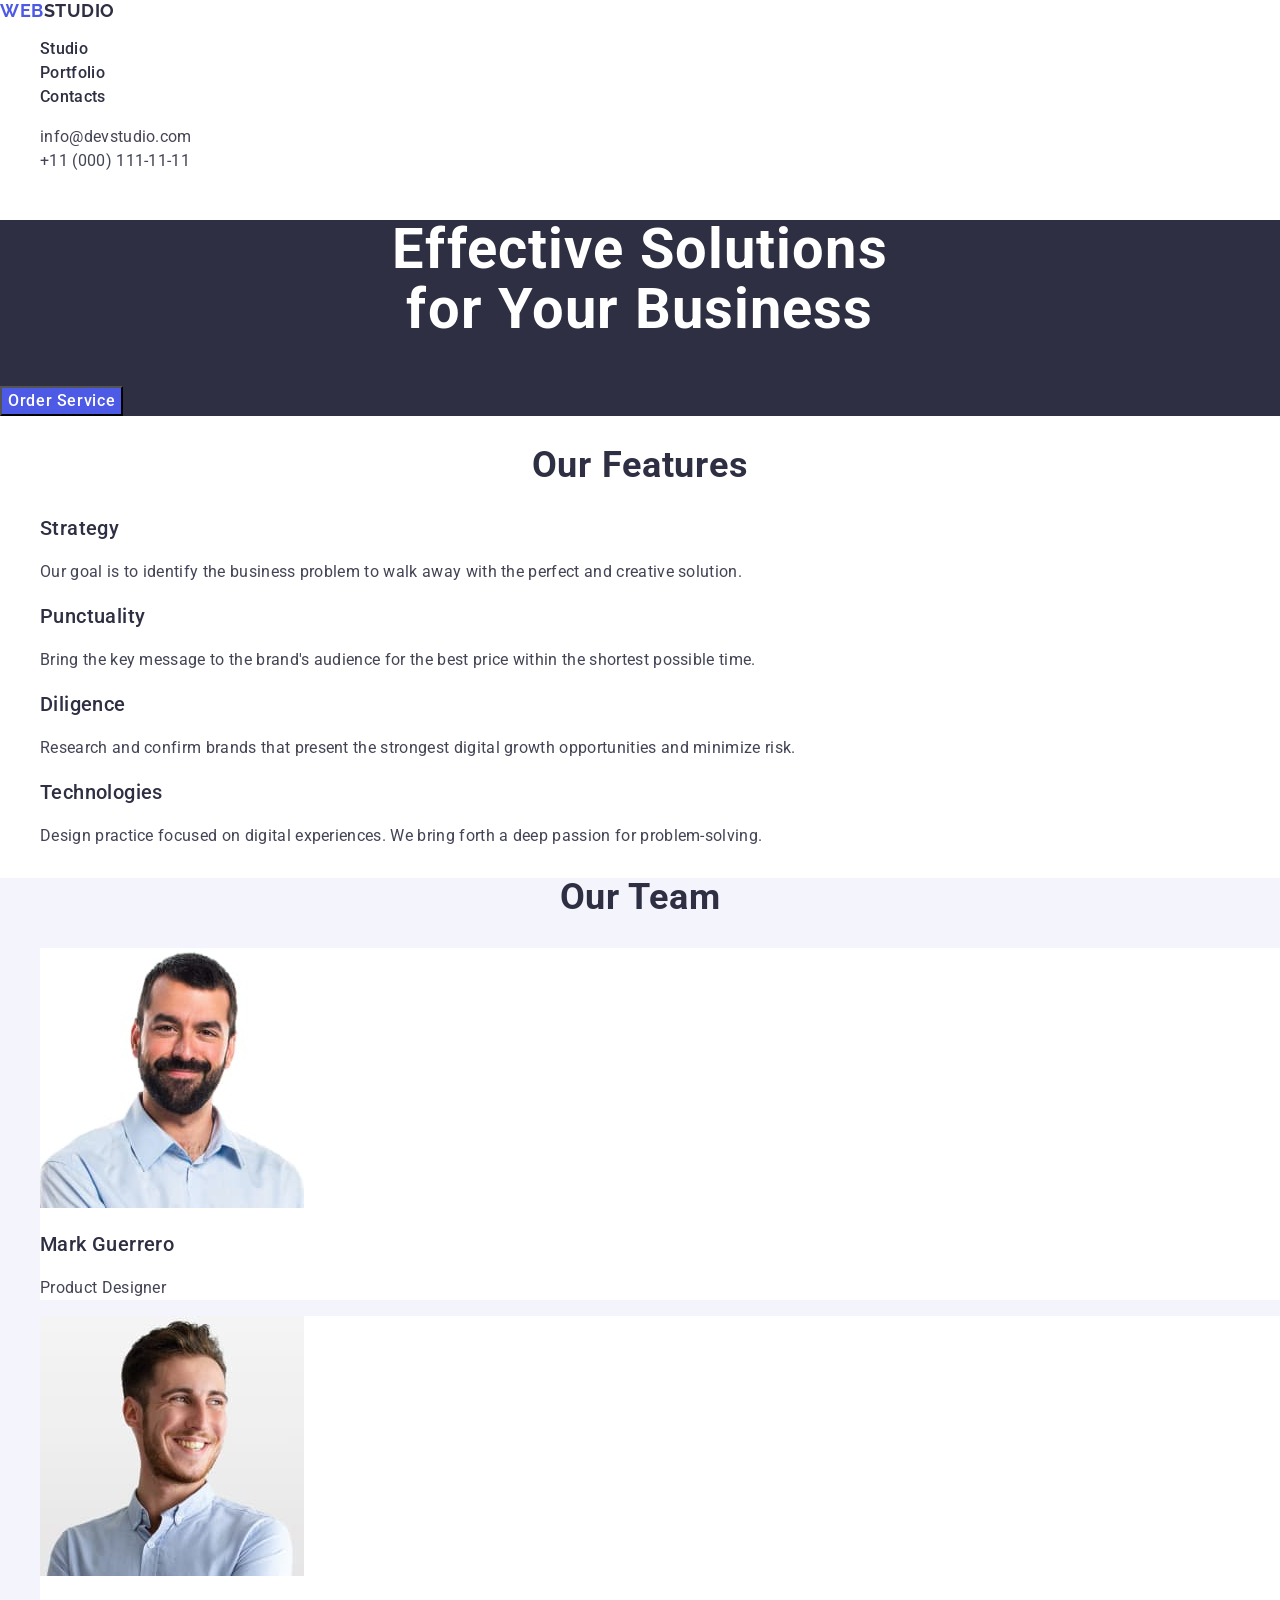
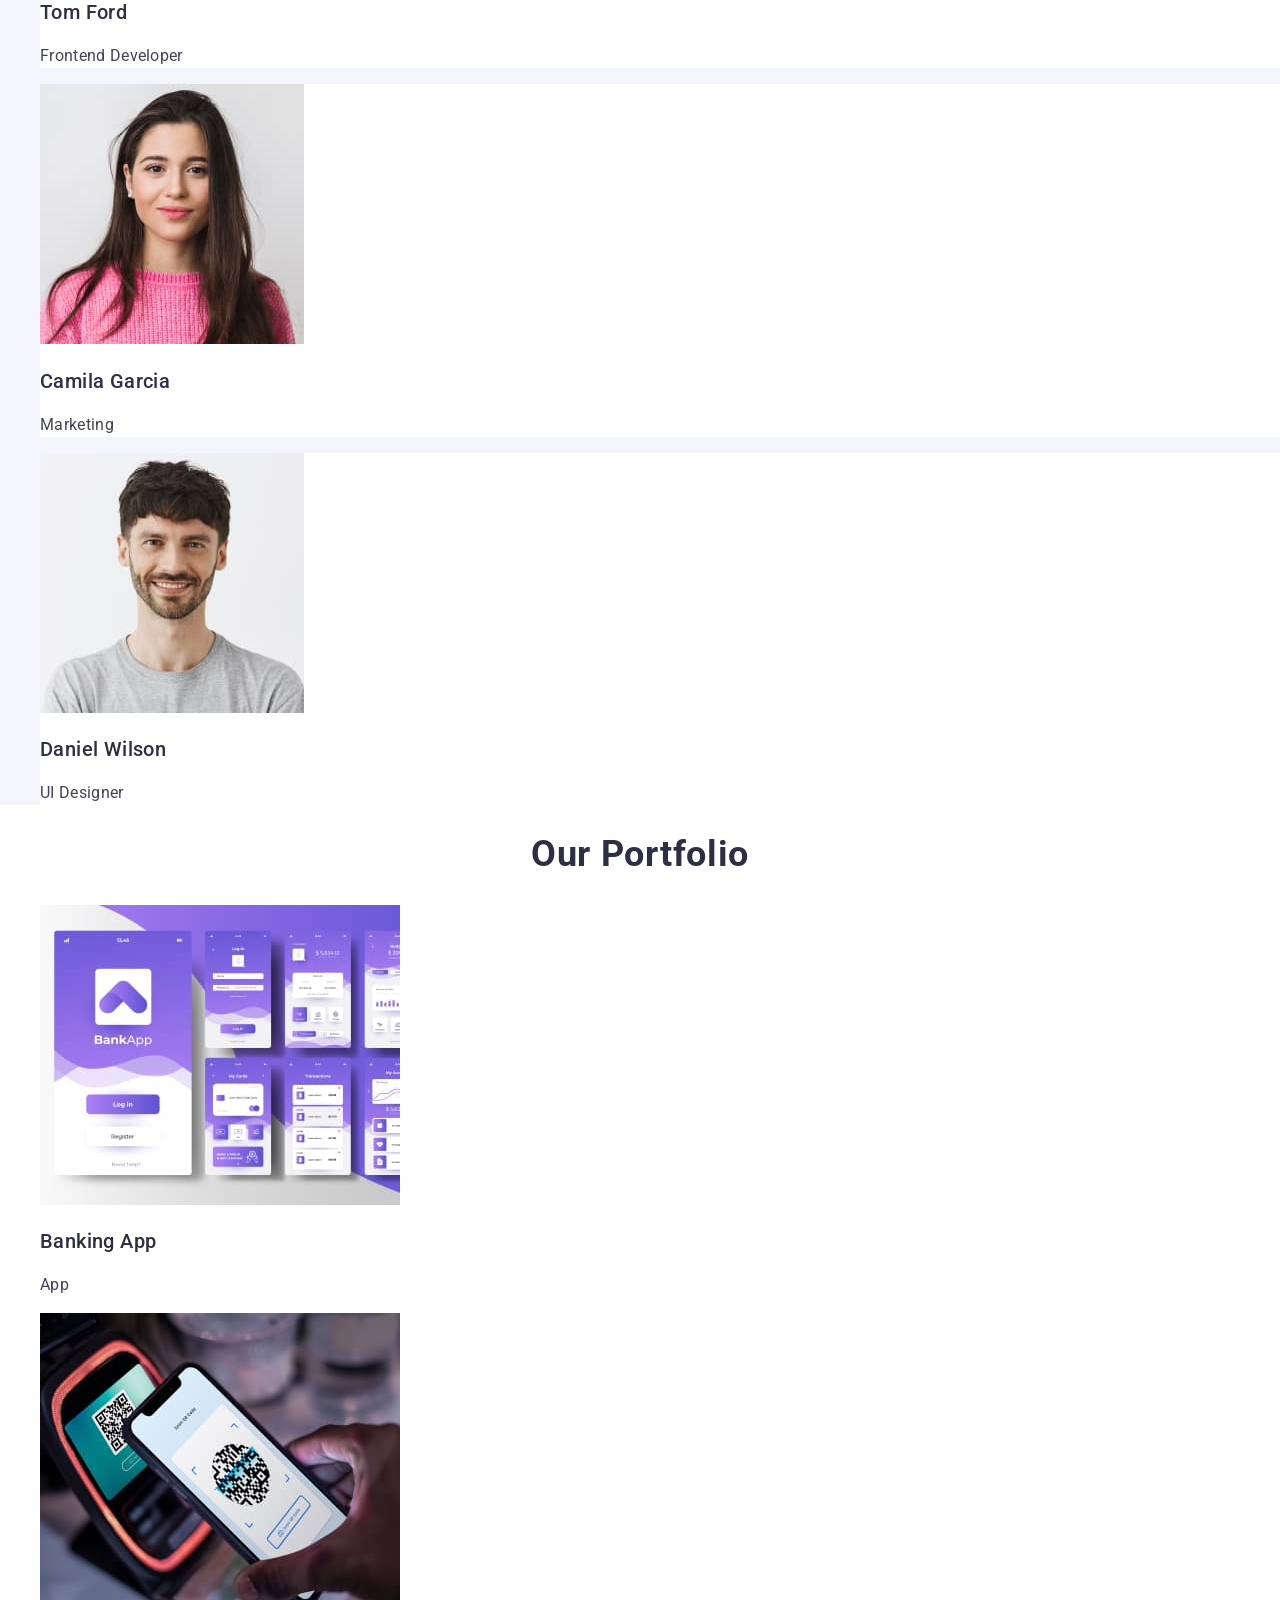
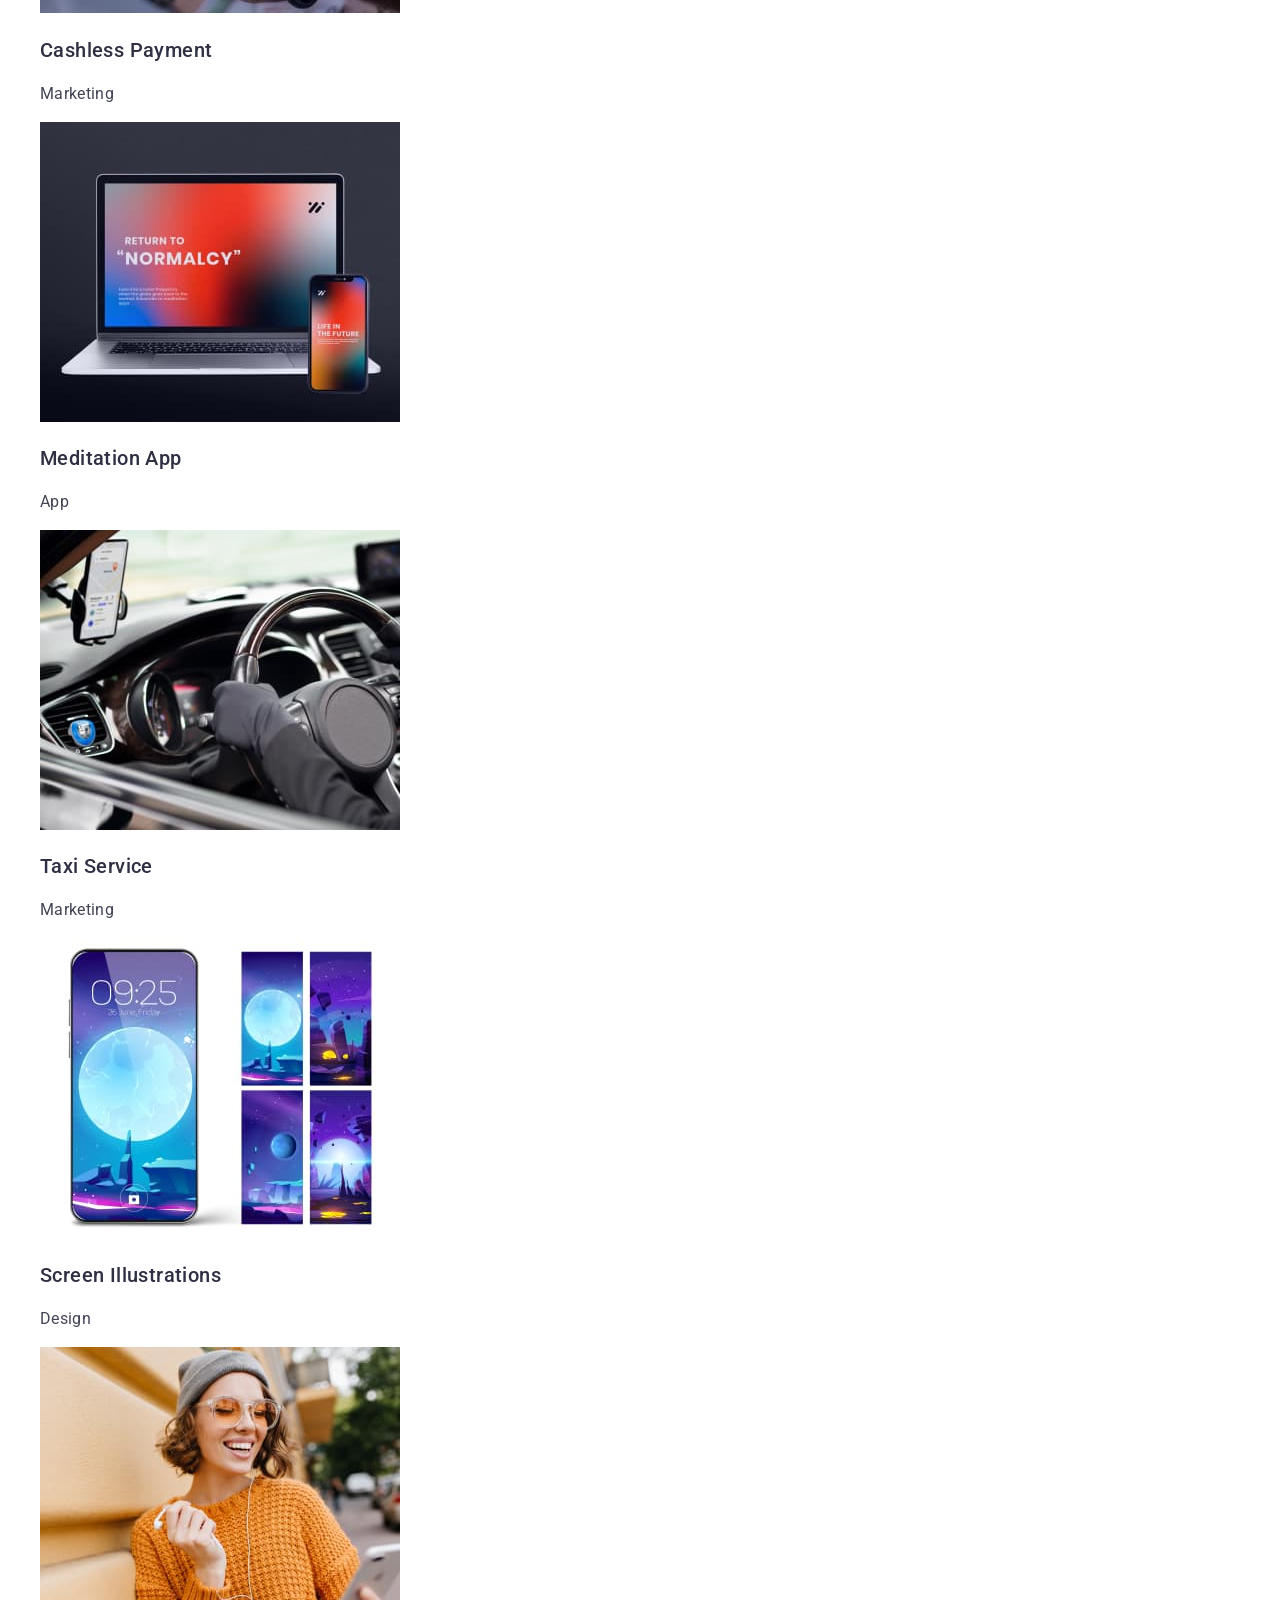
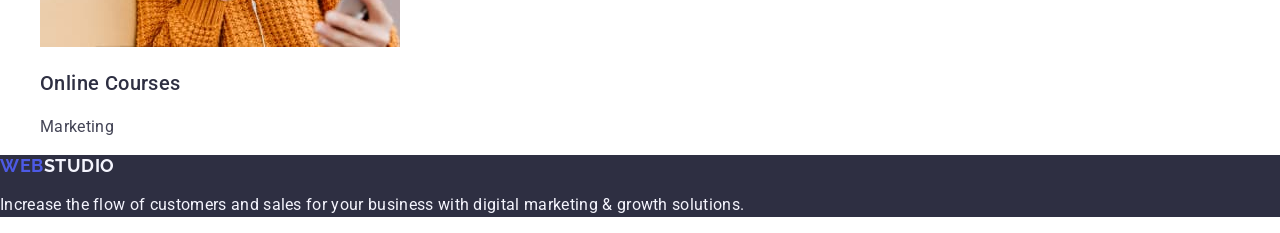
<file: index.html>
<!DOCTYPE html>
<html lang="en">
  <head>
    <meta charset="UTF-8" />
    <link rel="preconnect" href="https://fonts.googleapis.com" />
    <link rel="preconnect" href="https://fonts.gstatic.com" crossorigin />
    <link
      href="https://fonts.googleapis.com/css2?family=Raleway:wght@700&family=Roboto:wght@400;500;700&display=swap"
      rel="stylesheet"
    />
    <meta name="viewport" content="width=device-width, initial-scale=1.0" />
    <link
      rel="stylesheet"
      href="https://cdnjs.cloudflare.com/ajax/libs/modern-normalize/2.0.0/modern-normalize.css"
    />
    <title>Document</title>
    <link rel="stylesheet" href="./css/styles.css" />
  </head>

  <body>
    <!-- Header -->
    <header class="page-header">
      <nav>
        <a class="logo" href="./index.html"
          >Web<span class="logo-accent">Studio</span></a
        >
        <ul class="site-nav">
          <li><a class="link" href="./index.html">Studio</a></li>
          <li>
            <a class="link" href="">Portfolio</a>
          </li>
          <li><a class="link" href="">Contacts</a></li>
        </ul>
      </nav>

      <address class="address">
        <ul class="address-list">
          <li>
            <a class="address-type" href="mailto:info@devstudio.com"
              >info@devstudio.com</a
            >
          </li>
          <li>
            <a class="address-type" href="tel:+110001111111"
              >+11 (000) 111-11-11</a
            >
          </li>
        </ul>
      </address>
    </header>

    <!-- Hero -->
    <main>
      <section class="hero">
        <h1 class="hero-title">
          Effective Solutions <br />
          for Your Business
        </h1>
        <button class="hero-button" type="button">Order Service</button>
      </section>

      <!-- Features -->
      <section class="features">
        <h2 class="features-title">Our Features</h2>
        <ul>
          <li>
            <h3 class="features-item">Strategy</h3>
            <p class="features-text">
              Our goal is to identify the business problem to walk away with the
              perfect and creative solution.
            </p>
          </li>
          <li>
            <h3 class="features-item">Punctuality</h3>
            <p class="features-text">
              Bring the key message to the brand's audience for the best price
              within the shortest possible time.
            </p>
          </li>
          <li>
            <h3 class="features-item">Diligence</h3>
            <p class="features-text">
              Research and confirm brands that present the strongest digital
              growth opportunities and minimize risk.
            </p>
          </li>
          <li>
            <h3 class="features-item">Technologies</h3>
            <p class="features-text">
              Design practice focused on digital experiences. We bring forth a
              deep passion for problem-solving.
            </p>
          </li>
        </ul>
      </section>

      <!-- Team -->
      <section class="team">
        <h2 class="team-title">Our Team</h2>
        <ul>
          <li class="team-list">
            <img
              src="./images/guerrero.jpg"
              alt="Mark Guerrero"
              width="264"
              height="260"
            />
            <h3 class="team-member">Mark Guerrero</h3>
            <p class="team-description">Product Designer</p>
          </li>
          <li class="team-list">
            <img
              src="./images/ford.jpg"
              alt="Tom Ford"
              width="264"
              height="260"
            />
            <h3 class="team-member">Tom Ford</h3>
            <p class="team-description">Frontend Developer</p>
          </li>
          <li class="team-list">
            <img
              src="./images/garcia.jpg"
              alt="Camila Garcia"
              width="264"
              height="260"
            />
            <h3 class="team-member">Camila Garcia</h3>
            <p class="team-description">Marketing</p>
          </li>
          <li class="team-list">
            <img
              src="./images/wilson.jpg"
              alt="Daniel Wilson"
              width="264"
              height="260"
            />
            <h3 class="team-member">Daniel Wilson</h3>
            <p class="team-description">UI Designer</p>
          </li>
        </ul>
      </section>

      <!-- Portfolio -->
      <section class="portfolio">
        <h2 class="portfolio-title">Our Portfolio</h2>
        <ul>
          <li>
            <img
              src="./images/banking-app.jpg"
              alt="Banking App"
              width="360"
              height="300"
            />
            <h3 class="portfolio-name">Banking App</h3>
            <p class="portfolio-text">App</p>
          </li>
          <li>
            <img
              src="./images/cashless-payment.jpg"
              alt="Cashless Payment"
              width="360"
              height="300"
            />
            <h3 class="portfolio-name">Cashless Payment</h3>
            <p class="portfolio-text">Marketing</p>
          </li>
          <li>
            <img
              src="./images/meditation-app.jpg"
              alt="Meditation App"
              width="360"
              height="300"
            />
            <h3 class="portfolio-name">Meditation App</h3>
            <p class="portfolio-text">App</p>
          </li>
          <li>
            <img
              src="./images/taxi-service.jpg"
              alt="Taxi Service"
              width="360"
              height="300"
            />
            <h3 class="portfolio-name">Taxi Service</h3>
            <p class="portfolio-text">Marketing</p>
          </li>
          <li>
            <img
              src="./images/sreen-illustrations.jpg"
              alt="Screen Illustrations"
              width="360"
              height="300"
            />
            <h3 class="portfolio-name">Screen Illustrations</h3>
            <p class="portfolio-text">Design</p>
          </li>
          <li>
            <img
              src="./images/online-courses.jpg"
              alt="Online Courses"
              width="360"
              height="300"
            />
            <h3 class="portfolio-name">Online Courses</h3>
            <p class="portfolio-text">Marketing</p>
          </li>
        </ul>
      </section>
    </main>

    <!-- Footer -->
    <footer class="footer">
      <a class="logo" href="./index.html"
        >Web<span class="footer-accent">Studio</span>
      </a>
      <p class="footer-text">
        Increase the flow of customers and sales for your business with digital
        marketing &#x26; growth solutions.
      </p>
    </footer>
  </body>
</html>
</file>
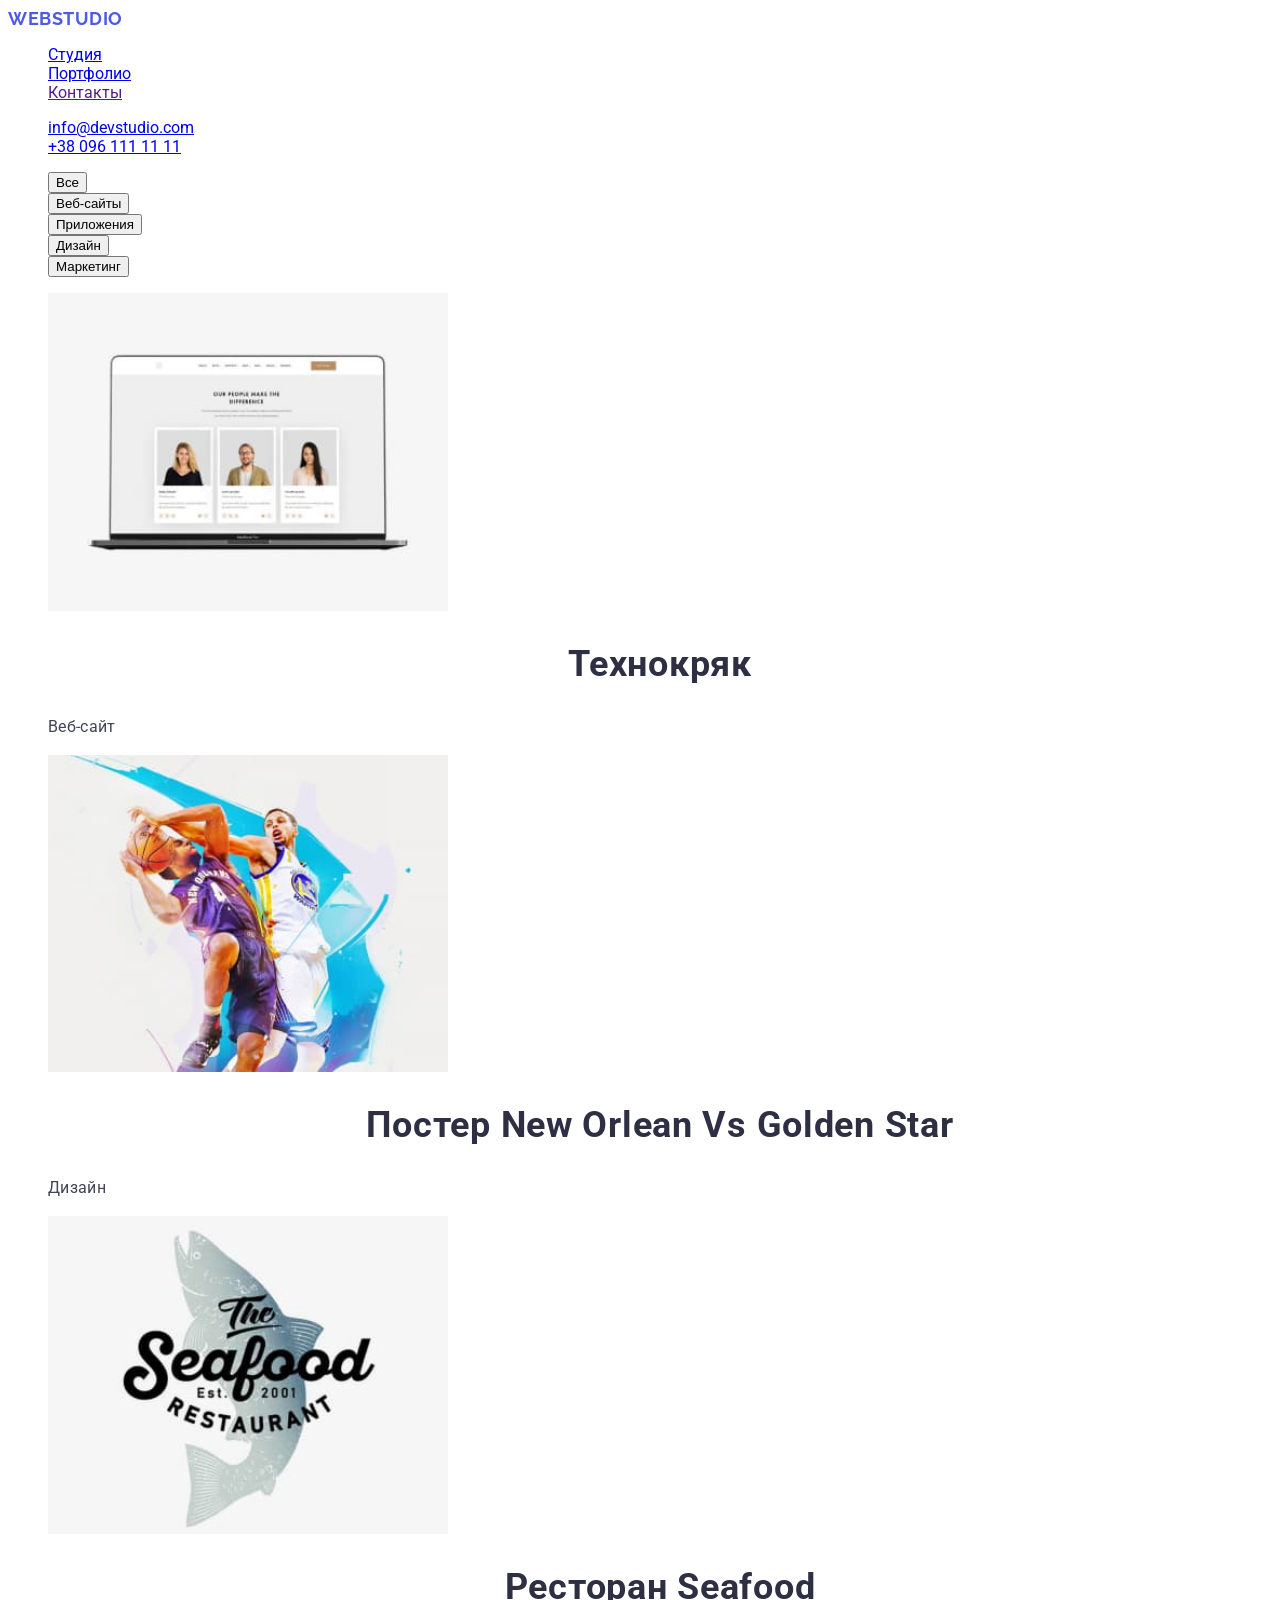
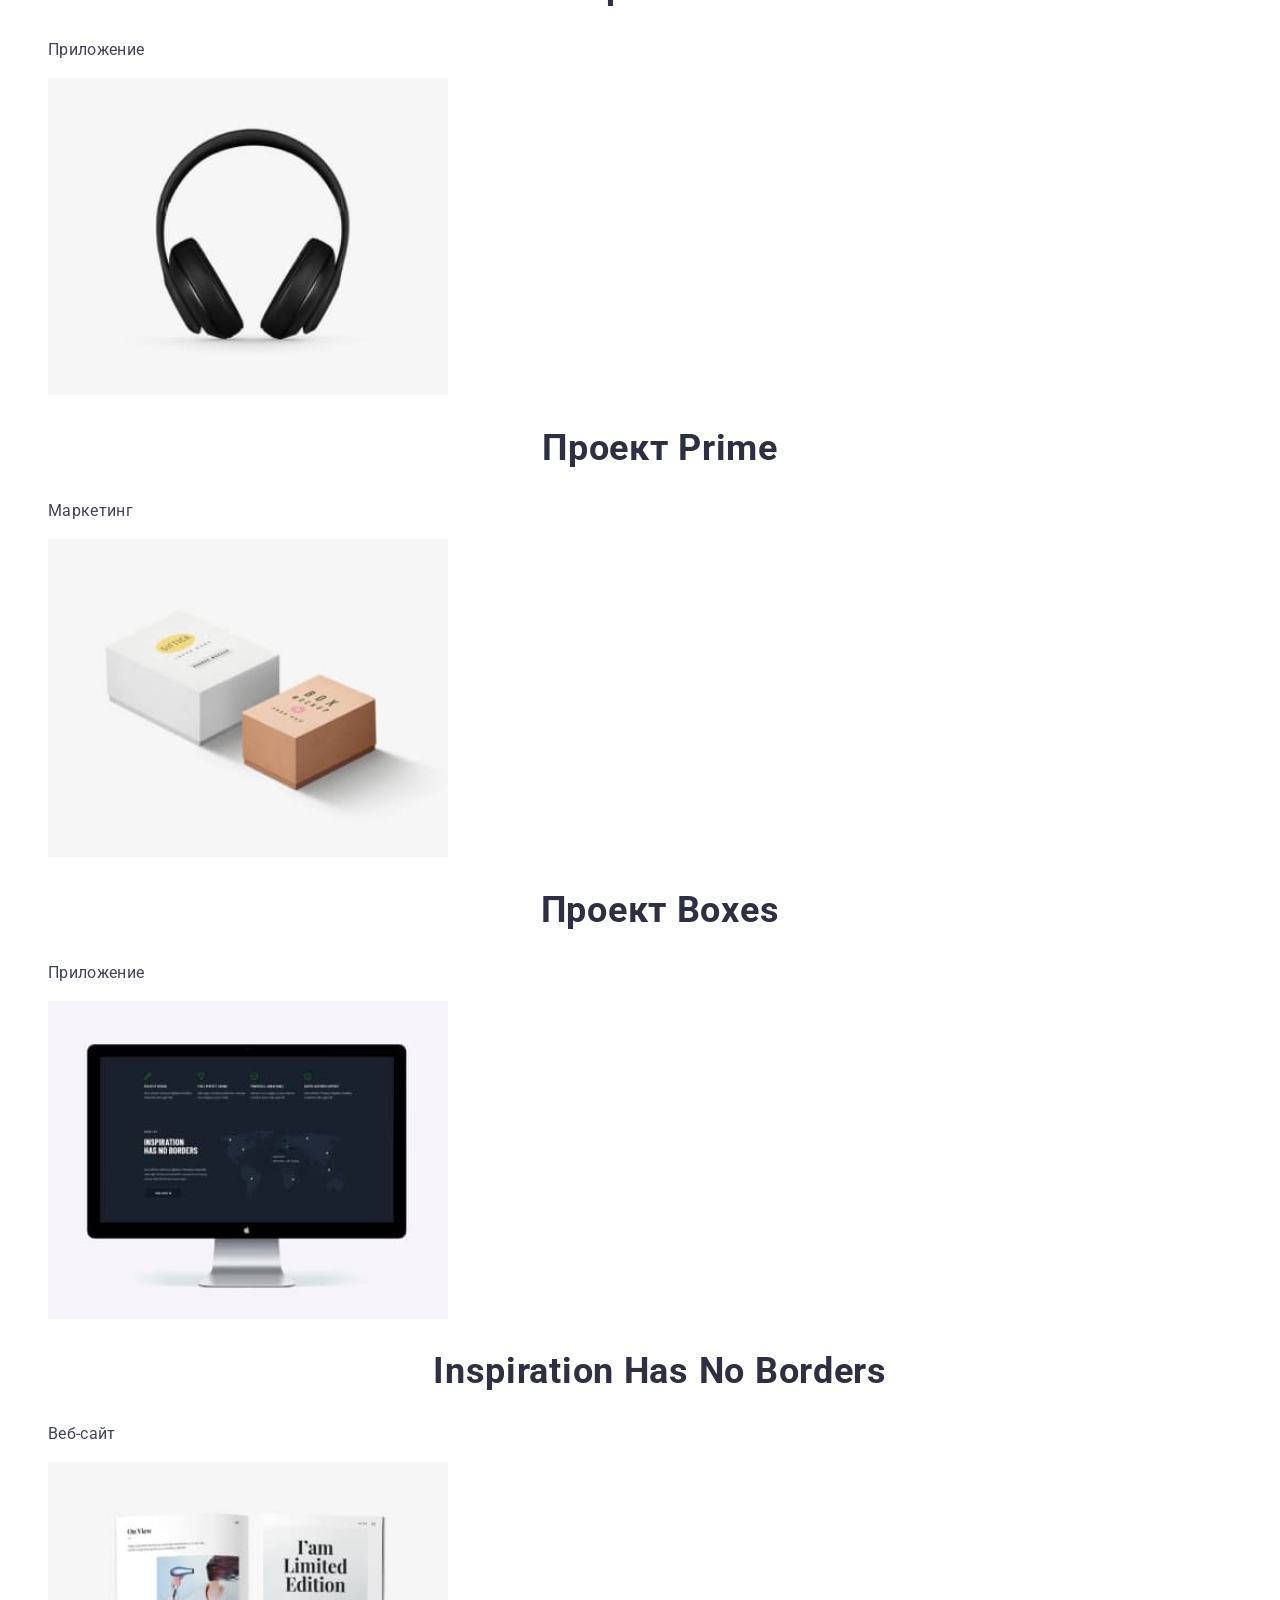
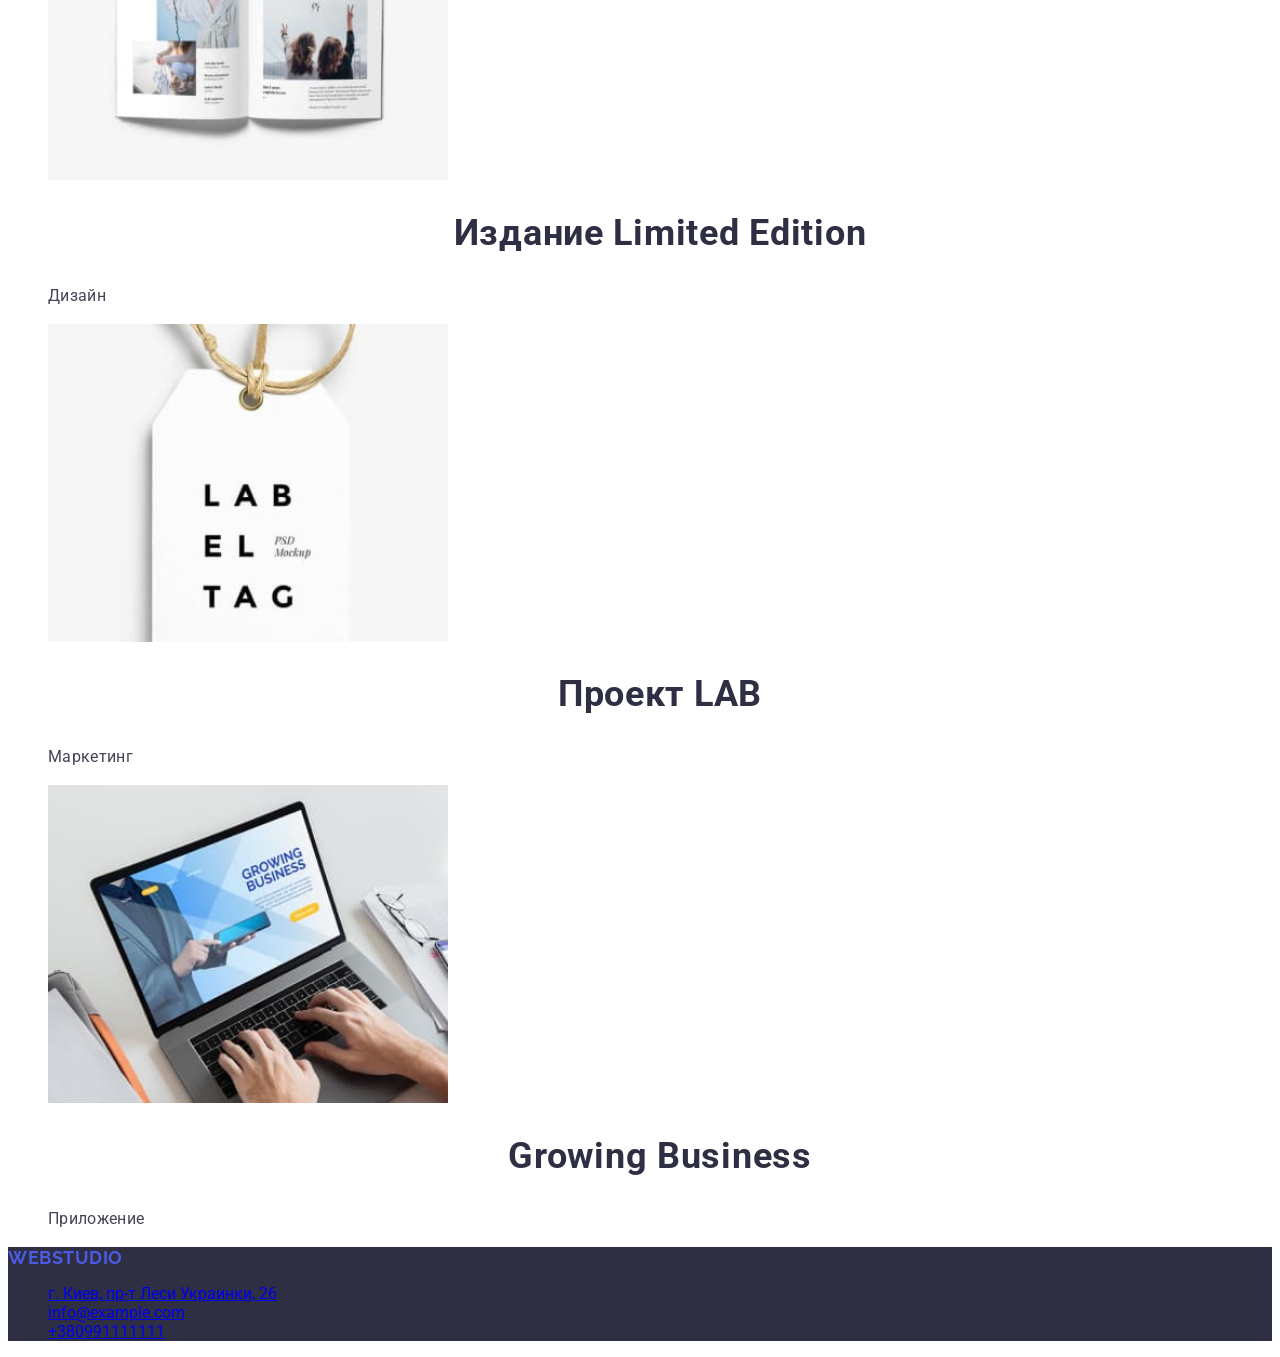
<file: portfolio.html>
<!DOCTYPE html>
<html lang="en">
<head>
    <meta charset="UTF-8">
    <meta http-equiv="X-UA-Compatible" content="IE=edge">
    <meta name="viewport" content="width=device-width, initial-scale=1.0">
    <title>Document</title>
    <link rel="preconnect" href="https://fonts.googleapis.com">
    <link rel="preconnect" href="https://fonts.gstatic.com" crossorigin>
    <link href="https://fonts.googleapis.com/css2?family=Raleway:wght@700&family=Roboto:wght@400;500;700;900&display=swap" rel="stylesheet">
    <link rel="stylesheet" href="./css/styles.css">
</head>
<body>
  <!--Шапка-->  
  <header>
    <nav>
        <a class="logo" href="/"><span class="logotext-accent">Web</span><span class="logotext-primary">Studio</span></a>
        <ul class="site-nav">
            <li><a href="./index.html">Студия</a></li>
            <li><a href="./portfolio.html" class="link-current">Портфолио</a></li>
            <li><a href="">Контакты</a></li>
        </ul>
    </nav>
<ul class="contacts-nav">
    <li><a href="mailto:info@devstudio.com">info@devstudio.com</a></li>
    <li><a href="tel:+380961111111">+38 096 111 11 11</a></li>
</ul>
</header>

<main>
    <!-- Наши проекты -->
 <section>
     <ul class="filter">
        <li class="projects-list"><button type="button" class="button">Все</button></li>
        <li  class="projects-list"><button type="button" class="button">Веб-сайты</button></li>
        <li class="projects-list"><button type="button" class="button">Приложения</button></li>
        <li class="projects-list"><button type="button" class="button">Дизайн</button></li>
        <li class="projects-list"><button type="button" class="button">Маркетинг</button></li>
     </ul>

     <ul class="projects">
     <li class="projects-example"> <img src="./images/Технокряк.jpg" alt="Веб-сайт" width="400">
         <h2 class="projects-title">Технокряк</h2>
         <p class="text">Веб-сайт</p>
    </li>
     <li class="projects-example"><img src="./images/Постер.jpg" alt="Постер" width="400">
         <h2 class="projects-title">Постер New Orlean vs Golden Star</h2>
         <p class="text">Дизайн</p>
     </li>
     <li class="projects-example"><img src="./images/Ресторан.jpg" alt="Ресторан" width="400">
         <h2 class="projects-title">Ресторан Seafood</h2>
         <p class="text">Приложение</p>
     </li>
     <li class="projects-example"><img src="./images/Prime.jpg" alt="Prime" width="400">
         <h2 class="projects-title">Проект Prime</h2>
         <p class="text">Маркетинг</p>
     </li>
     <li class="projects-example"><img src="./images/Boxes.jpg" alt="Boxes" width="400">
         <h2 class="projects-title">Проект Boxes</h2>
         <p class="text">Приложение</p>
     </li>
     <li class="projects-example"><img src="./images/Inspiration.jpg" alt="Inspiration" width="400">
         <h2 class="projects-title">Inspiration has no Borders</h2>
         <p class="text">Веб-сайт</p>
     </li>
     <li class="projects-example"><img src="./images/Издание.jpg" alt="Издание" width="400">
         <h2 class="projects-title">Издание Limited Edition</h2>
         <p class="textr">Дизайн</p>
     </li>
     <li class="projects-example"><img src="./images/LAB.jpg" alt="LAB" width="400">
         <h2 class="projects-title">Проект LAB</h2>
         <p class="text">Маркетинг</p>
     </li>
     <li class="projects-example"><img src="./images/Business.jpg" alt="Business" width="400">
         <h2 class="projects-title">Growing Business</h2>
         <p class="text">Приложение</p>
     </li>
    </ul>
 </section>
</main>


<!--Футер-->

<footer  class="footer">
    <a class="logo" href="/"> <span class="logotext-accent">Web</span><span class="logotext-footer">Studio</span></a>
    <ul class="footer-contacts">
       <li class="footer-contacts-location"> <a class="location-link" href="https://goo.gl/maps/PEtUD6FRup9HMeJw8">г. Киев, пр-т Леси Украинки, 26</a></li>
       <li> <a class="footer-contacts-color" href="mailto:info@devstudio.com">info@example.com</a></li> 
       <li> <a class="footer-contacts-color" href="tel:+380961111111">+380991111111</a> </li> 
    </ul>
</footer>

</body>
</html>
</file>
<file: css/styles.css>
:root {
--main-text-color: #434455;
--title-text-color: #2E2F42;
--accent-color: #4D5AE5;
--main-background-color: #FFFFFF;
--second-background-color: #F4F4FD;
--hover-color: #404BBF;
}

body {
    font-family: "Roboto", sans-serif;
    color: var(--main-text-color);
    background-color: var(--main-background-color);
}

/* main text color #434455 */
/* title text color #2E2F42 */
/* accent #4D5AE5 #FFFFFF */
/* main background color #FFFFFF */
/* second background color #F4F4FD */
/* link hover #404BBF; */

ul {
    list-style-type: none;
}

h1, h2, h3 {
    color: var(--title-text-color);
}

/* Site nav */
.logo {
    color: var(--accent-color);
    font-family: "Raleway", sans-serif;
    text-decoration: none;
    text-transform: uppercase;
    font-size: 18px;
    font-weight: 700;
    line-height: 1.17;
    letter-spacing: 0.03em;
}

.logo-accent {
    color: var(--title-text-color);
}

.logo .logo-accent:active {
color: #404BBF;
}

.site-nav .link {
    color: var(--title-text-color);
    text-decoration: none;
    font-family: Roboto;
    font-size: 16px;
    font-weight: 500;
    line-height: 1.5;
    letter-spacing: 0.02em;
}

.site-nav .link:hover,
.site-nav .link:focus {
    color: #404BBF;
}

.site-nav .link:active {
    color:#404BBF;
}

.address {
    font-style: normal;
}
.address-list .address-type {
    color:var(--main-text-color);
    font-family: "Roboto", sans-serif;
    text-decoration: none;
    font-size: 16px;
    font-weight: 400;
    line-height: 1.5;
    letter-spacing: 0.02em;
}

.address-list .address-type:hover, 
.address-list .address-type:focus {
    color: #404BBF;
}

/* Hero */
.hero {
    background-color: var(--title-text-color);
}

.hero-title {
    color: var(--main-background-color);
    font-family: "Roboto", sans-serif;
    font-size: 56px;
    font-weight: 700;
    line-height: 1.07;
    letter-spacing: 0.02em;
    text-align: center;
}

.hero-button {
    color: var(--main-background-color);
    background-color: var(--accent-color);
    font-family: "Roboto", sans-serif;
    font-size: 16px;
    font-weight: 500;
    line-height: 1.5;
    cursor: pointer;
    letter-spacing: 0.04em;

    
}

.hero-button:hover,
.hero-button:focus {
    background-color: #404BBF;
}

/* Body */

/* Features !можливо краще переробити на селектори класу? */


h2 {
    font-family: Roboto;
    font-size: 36px;
    font-weight: 700;
    line-height: 1.11;
    text-align: center;
    letter-spacing: 0.02em;
    text-transform: capitalize;
}

h3 {
    font-family: Roboto;
    font-size: 20px;
    font-weight: 500;
    line-height: 1.2;
    letter-spacing: 0.02em;
}

p {
    font-family: Roboto;
    font-size: 16px;
    font-weight: 400;
    line-height: 1.5;
    letter-spacing: 0.02em;
}

/* Team */

.team {
    background-color: #F4F4FD;

}

.team-list {
    background-color: #FFFFFF;

}

/* Portfolio */

/* Footer */

.footer {
    background-color: var(--title-text-color);
}

.footer .footer-text {
    color: var(--second-background-color);
    font-family: Roboto;
    font-size: 16px;
    font-weight: 400;
    line-height: 1.5;
}

.footer-accent {
    color: var(--second-background-color);
}
</file>
